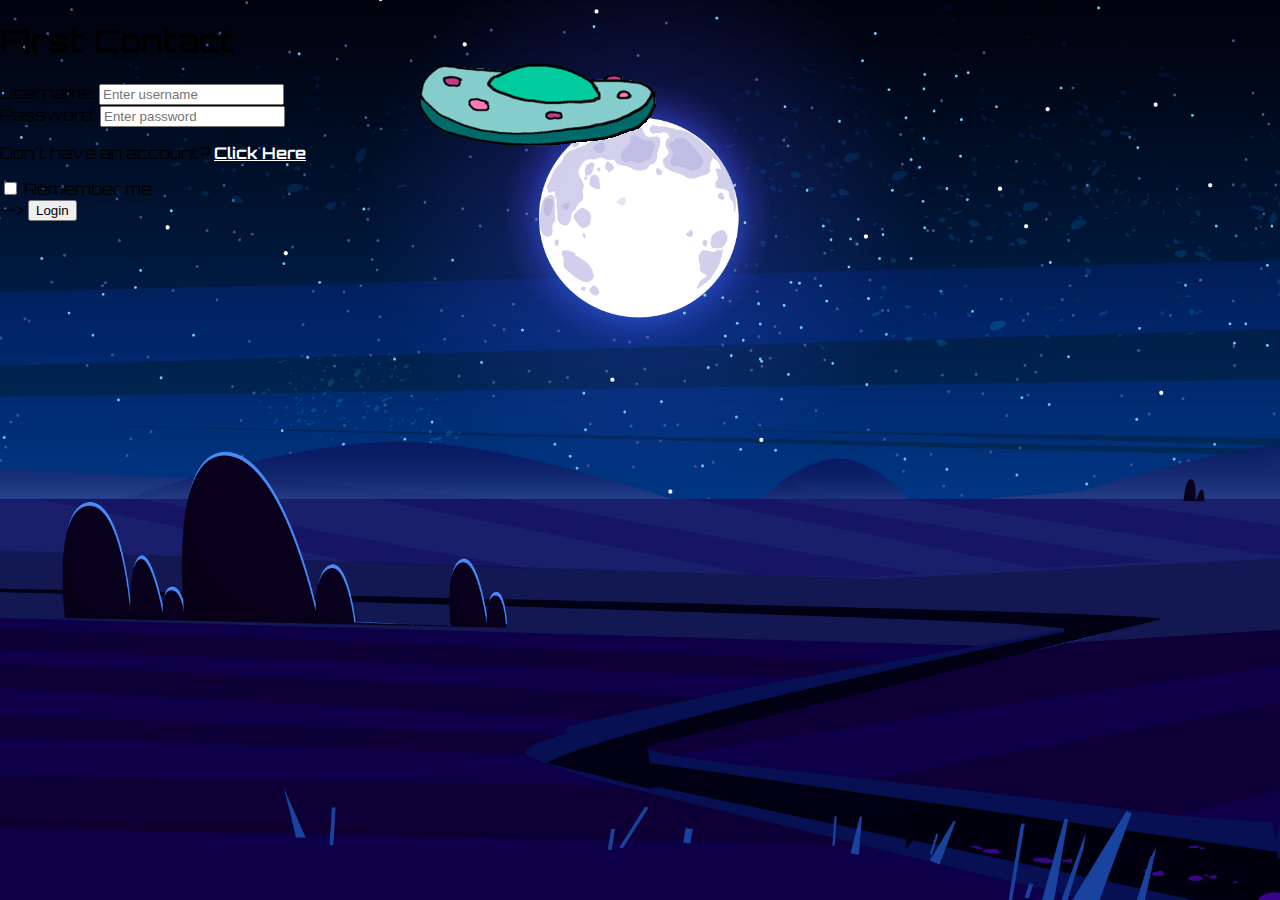
<file: index.html>
<!DOCTYPE html>
<html lang="en">
  <head>
    <meta charset="UTF-8" />
    <meta
      name="viewport"
      content="width=device-width, initial-scale=1.0"
    />
    <title>First Contact</title>
    <link rel="stylesheet" href="css/styles.css"></link>
    <link
      rel="stylesheet"
      href="https://stackpath.bootstrapcdn.com/bootstrap/5.0.0-alpha1/css/bootstrap.min.css"
      integrity="sha384-r4NyP46KrjDleawBgD5tp8Y7UzmLA05oM1iAEQ17CSuDqnUK2+k9luXQOfXJCJ4I"
      crossorigin="anonymous"
    />
    <link
      rel="preconnect"
      href="https://fonts.googleapis.com"
    />
    <link
      rel="preconnect"
      href="https://fonts.gstatic.com"
      crossorigin
    />
    <link
      href="https://fonts.googleapis.com/css2?family=Orbitron&display=swap"
      rel="stylesheet"
    />
    <script type="text/javascript" src="js/code.js"></script>

  </head>
  <body>
    <div
      id="intro"
    >
    
      <div
        class="container d-flex justify-content-center align-items-center"
        style="font-family: 'Orbitron', sans-serif"
      >
        <div class="mt-4 p-5 bg-secondary text-white rounded d-flex flex-column">
          <h1>First Contact</h1>
          <form>
            <div class="mb-3 mt-3">
              <label
                for="loginName"
                class="form-label"
                >Username:</label
              >
              <input
                type="Name"
                class="form-control"
                id="loginName"
                placeholder="Enter username"
              />
            </div>
            <div class="mb-3">
              <label
                for="loginPassword"
                class="form-label"
                >Password:</label
              >
              <input
                type="password"
                class="form-control"
                id="loginPassword"
                placeholder="Enter password"
              />
            </div>
            <div><p>Don't have an account? <a class="link-switch" href="register.html">Click Here</a></p></div>
            <div class="form-check mb-3">
              <label class="form-check-label">
                <input
                  class="form-check-input"
                  type="checkbox"
                  name="remember"
                />
                Remember me
              </label>
            </div>
           
          </form>
            </div> -->
           
          </form>
          <button
          type="button"
          id="loginButton"
          class="btn btn-primary"
          onclick="doLogin();"
        >
          Login
        </button>
        <span id="loginResult"></span>
        </div>
        <span><img style="position: fixed;"src="./images/giphy.gif" alt="Flying alien"/></span>
      </div>
    </div>

    <script
      src="https://cdn.jsdelivr.net/npm/popper.js@1.16.0/dist/umd/popper.min.js"
      integrity="sha384-Q6E9RHvbIyZFJoft+2mJbHaEWldlvI9IOYy5n3zV9zzTtmI3UksdQRVvoxMfooAo"
      crossorigin="anonymous"
    ></script>
    <script
      src="https://stackpath.bootstrapcdn.com/bootstrap/5.0.0-alpha1/js/bootstrap.min.js"
      integrity="sha384-oesi62hOLfzrys4LxRF63OJCXdXDipiYWBnvTl9Y9/TRlw5xlKIEHpNyvvDShgf/"
      crossorigin="anonymous"
    ></script>
  </body>
</html>
</file>
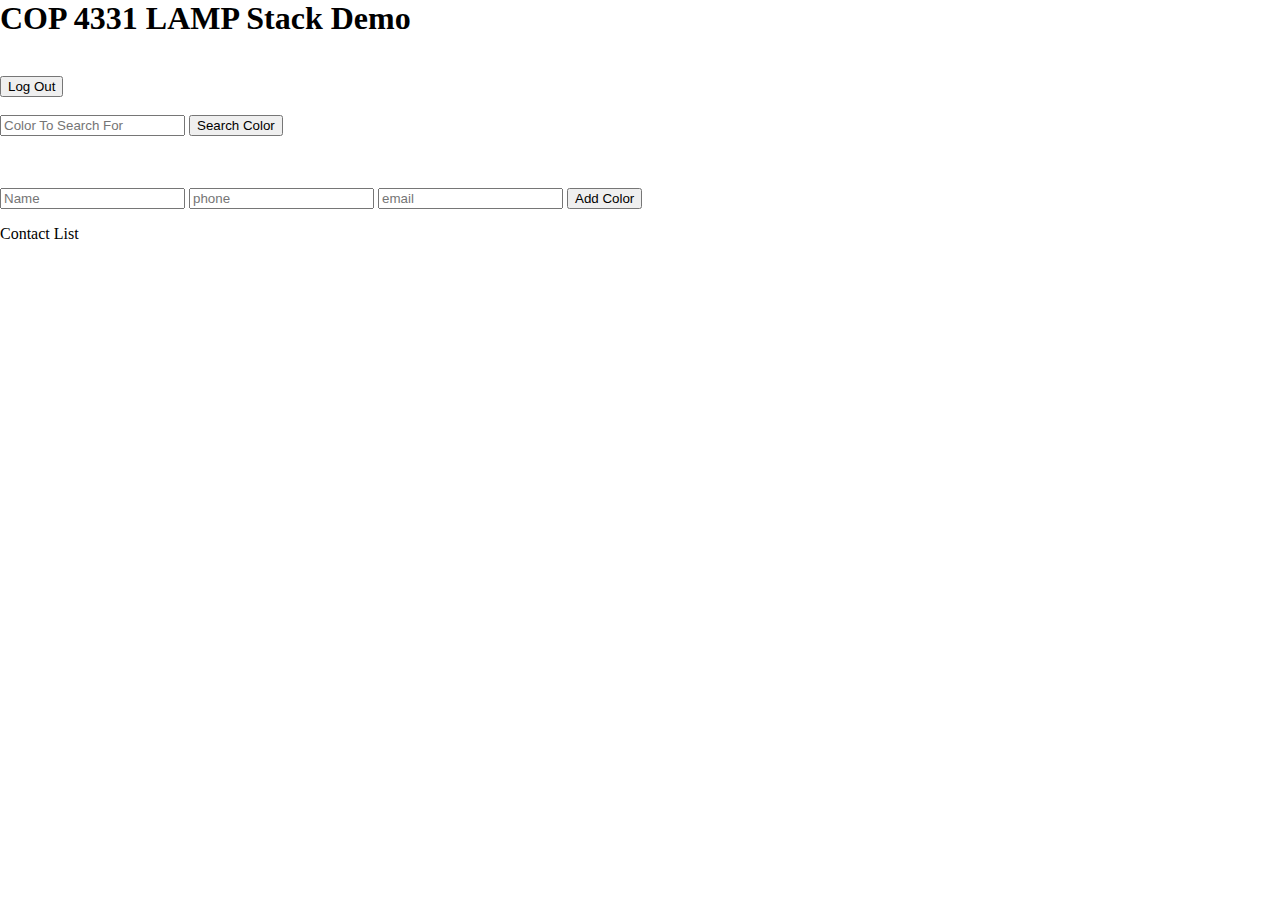
<file: color-old.html>
<html>
  <head>
    <title>COP 4331 LAMP Stack Demo</title>
    <script
      type="text/javascript"
      src="js/code.js"
    ></script>
    <link
      href="css/styles.css"
      rel="stylesheet"
    />
    <link
      href="https://fonts.googleapis.com/css?family=Ubuntu"
      rel="stylesheet"
    />

    <script type="text/javascript">
      document.addEventListener(
        'DOMContentLoaded',
        function () {
          readCookie();
          loadData();
        },
        false
      );
    </script>
  </head>
  <body>
    <h1 id="title">COP 4331 LAMP Stack Demo</h1>

    <div id="loggedInDiv">
      <span id="userName"></span><br />
      <button
        type="button"
        id="logoutButton"
        class="buttons"
        onclick="doLogout();"
      >
        Log Out
      </button>
    </div>

    <div id="accessUIDiv">
      <br />

      <input
        type="text"
        id="searchText"
        placeholder="Color To Search For"
      />
      <button
        type="button"
        id="searchColorButton"
        class="buttons"
        onclick="searchColor();"
      >
        Search Color</button
      ><br />
      <span id="colorSearchResult"></span>
      <p id="colorList"></p>
      <br /><br />

      <input
        type="text"
        id="newContactName"
        placeholder="Name"
      />
      <input
        type="text"
        id="phone"
        placeholder="phone"
      />
      <input
        type="text"
        id="email"
        placeholder="email"
      />
      <button
        type="button"
        id="addColorButton"
        class="buttons"
        onclick="addColor();"
      >
        Add Color</button
      ><br />
      <span id="colorAddResult"></span>
      <p>Contact List</p>
      <p id="contactList"></p>
    </div>
  </body>
</html>
</file>
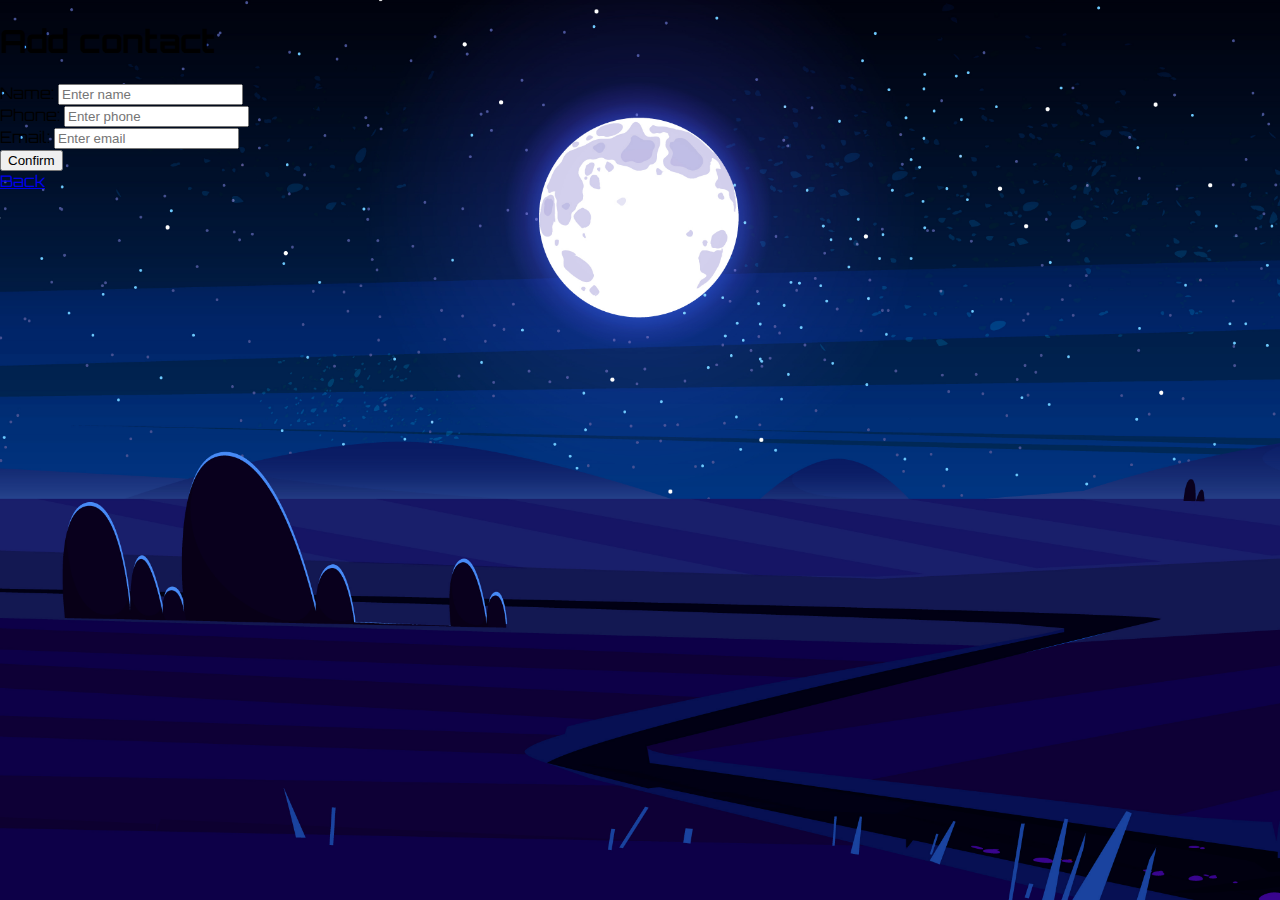
<file: color.html>
<!DOCTYPE html>
<html lang="en">
  <head>
    <title>First Contact</title>
    <meta charset="UTF-8" />
    <meta
      name="viewport"
      content="width=device-width, initial-scale=1.0"
    />
    <link rel="stylesheet" href="css/styles.css"></link>
    <link
      rel="stylesheet"
      href="https://stackpath.bootstrapcdn.com/bootstrap/5.0.0-alpha1/css/bootstrap.min.css"
      integrity="sha384-r4NyP46KrjDleawBgD5tp8Y7UzmLA05oM1iAEQ17CSuDqnUK2+k9luXQOfXJCJ4I"
      crossorigin="anonymous"
    />
    <link
      rel="preconnect"
      href="https://fonts.googleapis.com"
    />
    <link
      rel="preconnect"
      href="https://fonts.gstatic.com"
      crossorigin
    />
    <link
      href="https://fonts.googleapis.com/css2?family=Orbitron&display=swap"
      rel="stylesheet"
    />
    <script
      type="text/javascript"
      src="js/code.js"
    ></script>
    <link
      href="css/styles.css"
      rel="stylesheet"
    />
    <link
      href="https://fonts.googleapis.com/css?family=Ubuntu"
      rel="stylesheet"
    />

    <script type="text/javascript">
      document.addEventListener(
        'DOMContentLoaded',
        function () {
          readCookie();
          loadData();
        },
        false
      );
    </script>
  </head>
  <body>
    <div
      id="intro"
    >
      <div
        class="container d-flex justify-content-center align-items-center"
        style="font-family: 'Orbitron', sans-serif"
      >
        <div class="mt-4 p-5 bg-secondary text-white rounded d-flex flex-column">
          <h1>Add contact</h1>
          <form>
            <div class="mb-3 mt-3">
              <label
                for="newContactName"
                class="form-label"
                >Name:</label
              >
              <input
                type="Name"
                class="form-control"
                id="newContactName"
                placeholder="Enter name"
              />
            </div>

            <div class="mb-3">
              <label
                for="phone"
                class="form-label"
                >Phone:</label
              >
              <input
                type="Name"
                class="form-control"
                id="phone"
                placeholder="Enter phone"
              />
            </div>

            <div class="mb-3">
              <label
                for="email"
                class="form-label"
                >Email:</label
              >
              <input
                type="Name"
                class="form-control"
                id="email"
                placeholder="Enter email"
              />
            </div>
          </form>
    
    <div class="d-flex align-items-center justify-content-around mb-4">
      <button
        type="button"
        id="addColorButton"
        class="d-flex btn btn-primary w-48"
        onclick="addColor();"
      >
        Confirm
      </button><br />
      
      <a
        type="button"
        id="addColorButton"
        class="d-flex btn btn-primary w-48"
        href="contacts.html"
      >
        Back
      </a>
    </div>
          <span id="colorAddResult"></span>
    </div>
  </body>
</html>
</file>
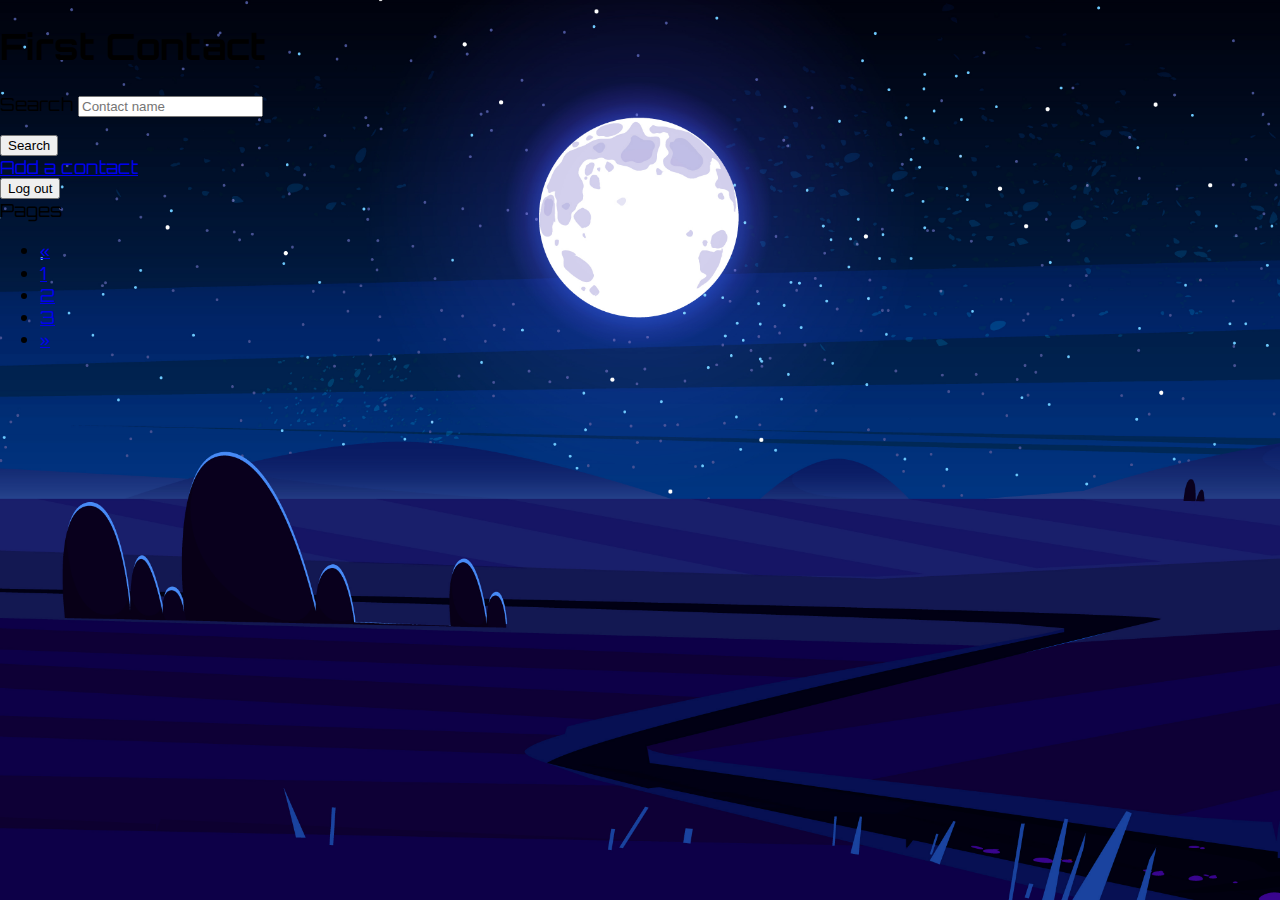
<file: contacts-old.html>
<!-- <!DOCTYPE html> -->
<html lang="en">
  <head>
    <meta charset="UTF-8" />
    <meta
      name="viewport"
      content="width=device-width, initial-scale=1.0"
    />
    <title>First Contact</title>
    <script
      type="text/javascript"
      src="js/code.js"
    ></script>
    <link rel="stylesheet" href="css/styles.css"></link>
    <link
      rel="stylesheet"
      href="https://stackpath.bootstrapcdn.com/bootstrap/5.0.0-alpha1/css/bootstrap.min.css"
      integrity="sha384-r4NyP46KrjDleawBgD5tp8Y7UzmLA05oM1iAEQ17CSuDqnUK2+k9luXQOfXJCJ4I"
      crossorigin="anonymous"
    />
    <link
      rel="preconnect"
      href="https://fonts.googleapis.com"
    />
    <link
      rel="preconnect"
      href="https://fonts.gstatic.com"
      crossorigin
    />
    <link
      href="https://fonts.googleapis.com/css2?family=Orbitron&display=swap"
      rel="stylesheet"
    />
    <script type="text/javascript">
      document.addEventListener(
        'DOMContentLoaded',
        function () {
          readCookie();
          loadData();
        },
        false
      );
    </script>
  </head>
  <body>
    <div
      id="intro-2"
      class="bg-image"
    >
      <div
        class="d-flex"
        style="font-family: 'Orbitron', sans-serif; font-size: large"
      >
        <div class="row">
          <div class="col-3 text-white rounded text-center w-100">
            <div
              class="d-flex align-items-center flex-column bg-secondary"
              style="height: 100vh"
            >
              <h1 class="mb-3 mt-3">First Contact</h1>
              <form action="/action_page.php">
                <div class="mt-3">
                  <label
                    for="searchText"
                    class="form-label"
                    >Search</label
                  >
                  <input
                    type="search"
                    class="form-control"
                    id="searchText"
                    placeholder="Contact name"
                    name="search"
                  />
                </div>
              </form>
              <div class="mt-3">
                <button
                  type="submit"
                  class="btn btn-primary"
                  onclick="searchColor();"
                >
                  Search
                </button>
              </div>
              <div class="mt-3">
                <a
                  type="submit"
                  class="btn btn-primary"
                  href="http://firstcontactme.site/color.html"
                >
                  Add a contact
                </a>
              </div>
              <div class="mt-3">
                <button
                  type="submit"
                  class="btn btn-primary"
                  onclick="doLogout();"
                >
                  Log out
                </button>
              </div>
              <nav
                aria-label="Page navigation example"
                class="mt-auto mb-5 align-items-center justify-content-center"
              >
                <div>Pages</div>
                <ul class="pagination">
                  <li class="page-item">
                    <a
                      class="page-link"
                      href="#"
                      aria-label="Previous"
                    >
                      <span aria-hidden="true">&laquo;</span>
                    </a>
                  </li>
                  <li class="page-item">
                    <a
                      class="page-link"
                      href="#"
                      >1</a
                    >
                  </li>
                  <li class="page-item">
                    <a
                      class="page-link"
                      href="#"
                      >2</a
                    >
                  </li>
                  <li class="page-item">
                    <a
                      class="page-link"
                      href="#"
                      >3</a
                    >
                  </li>
                  <li class="page-item">
                    <a
                      class="page-link"
                      href="#"
                      aria-label="Next"
                    >
                      <span aria-hidden="true">&raquo;</span>
                    </a>
                  </li>
                </ul>
              </nav>
            </div>
          </div>
          
          
          <!-- Contact Section -->
          <div class="col container fluid text-white">
            <!-- Contact Title -->
            <h1 class="mt-2 text-center">Contacts</h1>
            <div
              class="row"
              id="contactSection"
            ></div>
          </div>
        </div>
      </div>
    </div>
    <script
      src="https://cdn.jsdelivr.net/npm/popper.js@1.16.0/dist/umd/popper.min.js"
      integrity="sha384-Q6E9RHvbIyZFJoft+2mJbHaEWldlvI9IOYy5n3zV9zzTtmI3UksdQRVvoxMfooAo"
      crossorigin="anonymous"
    ></script>
    <script
      src="https://stackpath.bootstrapcdn.com/bootstrap/5.0.0-alpha1/js/bootstrap.min.js"
      integrity="sha384-oesi62hOLfzrys4LxRF63OJCXdXDipiYWBnvTl9Y9/TRlw5xlKIEHpNyvvDShgf/"
      crossorigin="anonymous"
    ></script>
  </body>
</html>
</file>
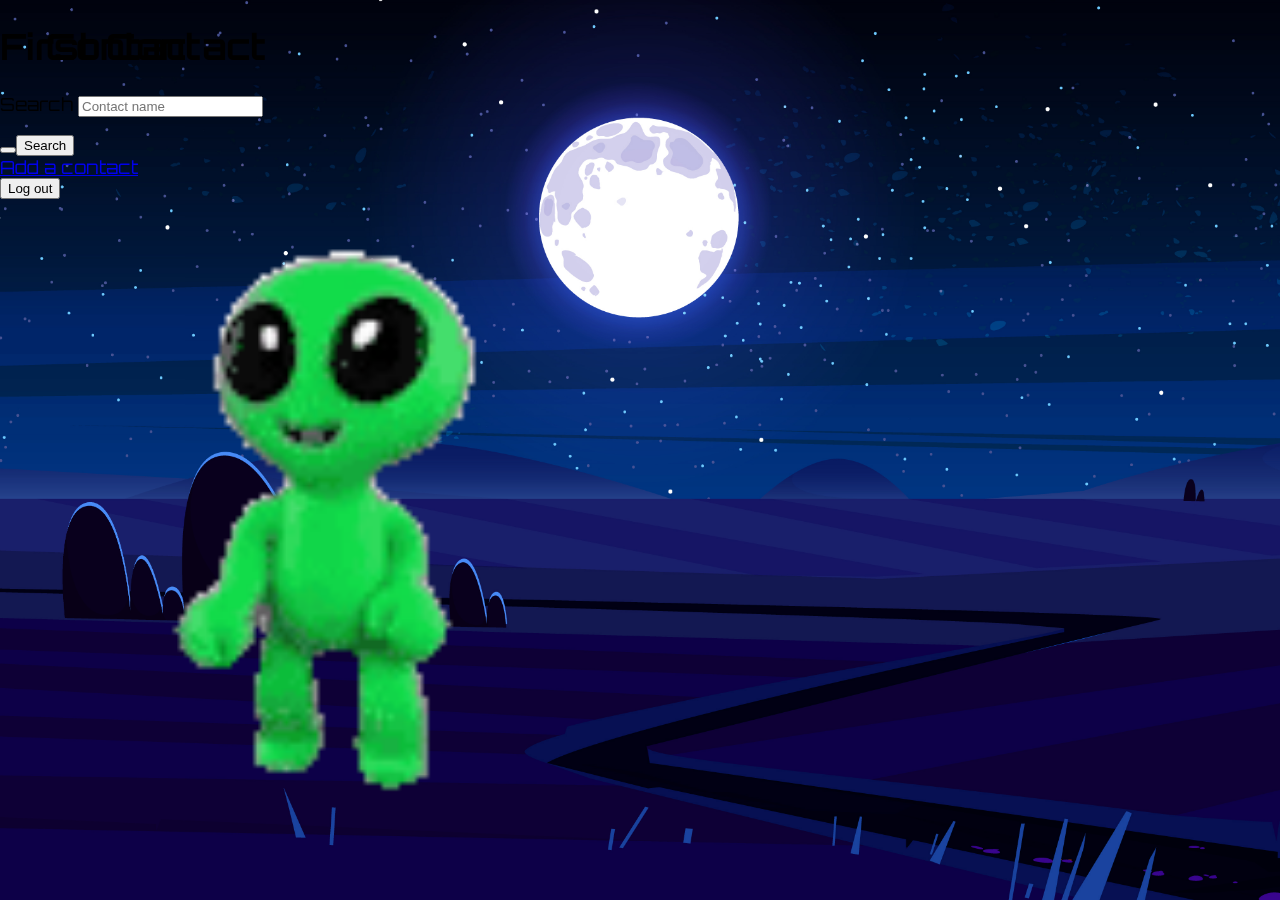
<file: contacts.html>
<html>
  <head>
    <meta charset="UTF-8" />
    <meta
      name="viewport"
      content="width=device-width, initial-scale=1.0"
    />
    <title>First Contact</title>
    <script
      type="text/javascript"
      src="js/code.js"
    ></script>
    <link rel="stylesheet" href="css/styles.css"></link>
    <link rel="stylesheet" href="css/styles.css"></link>
    <link
      rel="stylesheet"
      href="https://stackpath.bootstrapcdn.com/bootstrap/5.0.0-alpha1/css/bootstrap.min.css"
      integrity="sha384-r4NyP46KrjDleawBgD5tp8Y7UzmLA05oM1iAEQ17CSuDqnUK2+k9luXQOfXJCJ4I"
      crossorigin="anonymous"
    />
    <link
      rel="preconnect"
      href="https://fonts.googleapis.com"
    />
    <link
      rel="preconnect"
      href="https://fonts.gstatic.com"
      crossorigin
    />
    <link
      href="https://fonts.googleapis.com/css2?family=Orbitron&display=swap"
      rel="stylesheet"
    />
    <link rel="stylesheet" href="https://fonts.googleapis.com/icon?family=Material+Icons">
    <script type="text/javascript">
      document.addEventListener(
        'DOMContentLoaded',
        function () {
          readCookie();
          loadData();
        },
        false
      );
    </script>
  </head>
  <body>
    <div
      id="intro-2"
      class="bg-image"
    >
      <div
        class="d-flex"
        style="font-family: 'Orbitron', sans-serif; font-size: large"
      >
        <div class="row">
          <div class="col-3 text-white rounded text-center">
            <div
              class="d-flex align-items-center flex-column bg-secondary"
              style="height: 100vh"
            >
<body>
    <div class="text-white rounded text-center" style="width:25%;position:fixed; font-family: 'Orbitron', sans-serif;">
            <div class="d-flex align-items-center flex-column bg-secondary" style="height: 100vh">
              <h1 class="mb-3 mt-3">First Contact</h1>
              <form action="/action_page.php">
                <div class="mt-3">
                  <label for="searchTextText" class="form-label">Search</label>
                  <input type="search" class="form-control" id="searchTextText" placeholder="Contact name" name="search">
                </div>
              </form>
              <div class="mt-3">
                <button
                  type="submit"
                  class="btn btn-primary"
                  onclick="searchColor();"
                >
                <button type="submit" class="btn btn-primary shadow" onclick="searchColor();">
                  Search
                </button>
              </div>
              <div class="mt-3">
                <a type="submit" class="btn btn-primary shadow" href="http://firstcontactme.site/color.html">
                  Add a contact
                </a>
              </div>
              <div class="mt-3">
                <button type="submit" class="btn btn-primary shadow" onclick="doLogout();">
                  Log out
                </button>
              </div>
              <div class="mt-auto mb-5 ">
                <img src="alien.gif" style="width: 150%" alt="Dancing alien"/>
              </div>
            </div>
          </div>

      <div id="intro" class="bg-image" >
      <div class="d-flex" style="font-family: 'Orbitron', sans-serif; font-size: large; width:75%; margin-left: 25%; padding: 0; overflow-x:hidden;overflow-y:scroll">
        <div class="row">
          <div class="col-12 text-center text-white rounded ">
          <!-- Contact Section -->
          <div class="col-sm container fluid text-white">
            <!-- Contact Title -->
            <h1 class="mt-2 text-center">Contacts</h1>
            <div
              class="row d-flex justify-content-around"
              id="contactSection"
            ></div>
          </div>
              
            </div>

 
              </div>
      </div>
    </div>
    <script src="https://cdn.jsdelivr.net/npm/popper.js@1.16.0/dist/umd/popper.min.js" integrity="sha384-Q6E9RHvbIyZFJoft+2mJbHaEWldlvI9IOYy5n3zV9zzTtmI3UksdQRVvoxMfooAo" crossorigin="anonymous"></script>
    <script src="https://stackpath.bootstrapcdn.com/bootstrap/5.0.0-alpha1/js/bootstrap.min.js" integrity="sha384-oesi62hOLfzrys4LxRF63OJCXdXDipiYWBnvTl9Y9/TRlw5xlKIEHpNyvvDShgf/" crossorigin="anonymous"></script>
</body>
</html>
</file>
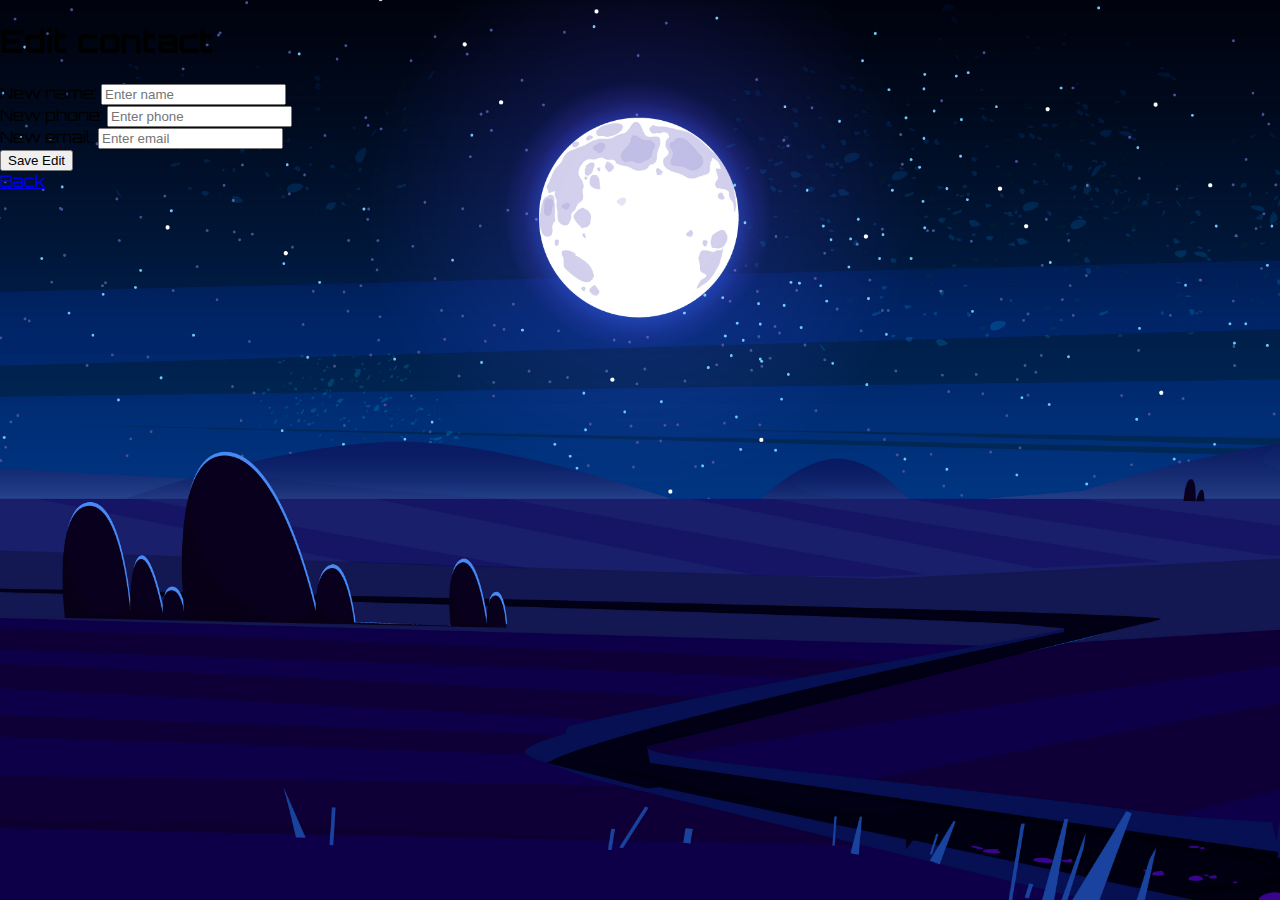
<file: edit.html>
<!DOCTYPE html>
<html lang="en">
  <head>
    <title>First Contact</title>
    <meta charset="UTF-8" />
    <meta
      name="viewport"
      content="width=device-width, initial-scale=1.0"
    />
    <link rel="stylesheet" href="css/styles.css"></link>
    <link
      rel="stylesheet"
      href="https://stackpath.bootstrapcdn.com/bootstrap/5.0.0-alpha1/css/bootstrap.min.css"
      integrity="sha384-r4NyP46KrjDleawBgD5tp8Y7UzmLA05oM1iAEQ17CSuDqnUK2+k9luXQOfXJCJ4I"
      crossorigin="anonymous"
    />
    <link
      rel="preconnect"
      href="https://fonts.googleapis.com"
    />
    <link
      rel="preconnect"
      href="https://fonts.gstatic.com"
      crossorigin
    />
    <link
      href="https://fonts.googleapis.com/css2?family=Orbitron&display=swap"
      rel="stylesheet"
    />
    <script
      type="text/javascript"
      src="js/code.js"
    ></script>
    <link
      href="css/styles.css"
      rel="stylesheet"
    />
    <link
      href="https://fonts.googleapis.com/css?family=Ubuntu"
      rel="stylesheet"
    />

    <script type="text/javascript">
      document.addEventListener(
        'DOMContentLoaded',
        function () {
          //readCookie();
          //loadData();
          // placeHolders();          
        },
        false

      );
    </script>
  </head>
  <body>
    <div
      id="intro"
    >
      <div
        class="container d-flex justify-content-center align-items-center"
        style="font-family: 'Orbitron', sans-serif"
      >
        <div class="mt-4 p-5 bg-secondary text-white rounded d-flex flex-column">
          <h1>Edit contact</h1>
          <form>
            <div class="mb-3 mt-3">
              <label
                for="newContactName"
                class="form-label"
                >New name:</label
              >
              <input
                type="Name"
                class="form-control"
                id="newContactName"
                placeholder="Enter name"
              />
            </div>

            <div class="mb-3">
              <label
                for="phone"
                class="form-label"
                >New phone:</label
              >
              <input
                type="Name"
                class="form-control"
                id="phone"
                placeholder="Enter phone"
              />
            </div>

            <div class="mb-3">
              <label
                for="email"
                class="form-label"
                >New email:</label
              >
              <input
                type="Name"
                class="form-control"
                id="email"
                placeholder="Enter email"
              />
            </div>
          </form>
      <div class="d-flex align-items-center justify-content-around">
      <button
        type="button"
        id="addColorButton"
        class="d-flex btn btn-primary w-48"
        onclick="editContact();"
      >
        Save Edit
      </button><br />

      <a
        type="button"
        id="addColorButton"
        class="d-flex btn btn-primary w-48"
        href="contacts.html"
      >
        Back
      </a>
    </div>
          <span id="editResult"></span>
    </div>
  </body>
</html>
</file>
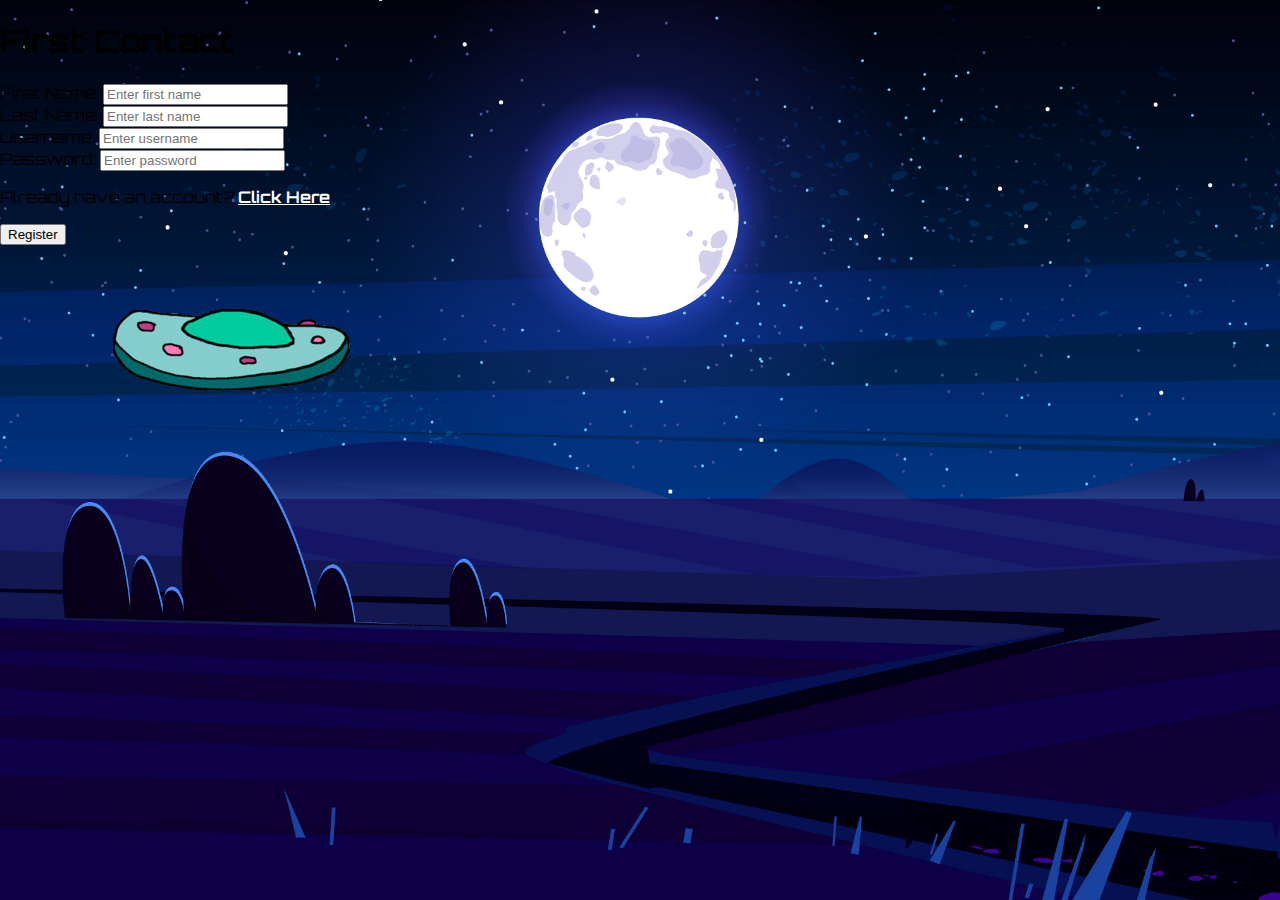
<file: register.html>
<!DOCTYPE html>
<html lang="en">
  <head>
    <meta charset="UTF-8" />
    <meta
      name="viewport"
      content="width=device-width, initial-scale=1.0"
    />
    <title>First Contact</title>
    <link rel="stylesheet" href="css/styles.css"></link>
    <link
      rel="stylesheet"
      href="https://stackpath.bootstrapcdn.com/bootstrap/5.0.0-alpha1/css/bootstrap.min.css"
      integrity="sha384-r4NyP46KrjDleawBgD5tp8Y7UzmLA05oM1iAEQ17CSuDqnUK2+k9luXQOfXJCJ4I"
      crossorigin="anonymous"
    />
    <link
      rel="preconnect"
      href="https://fonts.googleapis.com"
    />
    <link
      rel="preconnect"
      href="https://fonts.gstatic.com"
      crossorigin
    />
    <link
      href="https://fonts.googleapis.com/css2?family=Orbitron&display=swap"
      rel="stylesheet"
    />
    <script type="text/javascript" src="js/code.js"></script>

  </head>
  <body>
    <div
      id="intro"
    >
      <div
        class="container d-flex justify-content-center align-items-center"
        style="font-family: 'Orbitron', sans-serif"
      >
        <div class="mt-4 p-5 bg-secondary text-white rounded d-flex flex-column">
          <h1>First Contact</h1>
          <form>
            <div class="mb-3 mt-3">
              <label
                for="firstName"
                class="form-label"
                >First Name:</label
              >
              <input
                type="text"
                class="form-control"
                id="firstName"
                placeholder="Enter first name"
              />
            </div>
            <div class="mb-3 mt-3">
              <label
                for="lastName"
                class="form-label"
                >Last Name:</label
              >
              <input
                type="text"
                class="form-control"
                id="lastName"
                placeholder="Enter last name"
              />
            </div>
            <div class="mb-3 mt-3">
              <label
                for="userName"
                class="form-label"
                >Username:</label
              >
              <input
                type="text"
                class="form-control"
                id="userName"
                placeholder="Enter username"
              />
            </div>
            <div class="mb-3">
              <label
                for="loginPassword"
                class="form-label"
                >Password:</label
              >
              <input
                type="password"
                class="form-control"
                id="loginPassword"
                placeholder="Enter password"
              />
            </div>
            <div><p >Already have an account? <a class="link-switch" href="index.html">Click Here</a></p></div>
            <!-- <div class="form-check mb-3">
              <label class="form-check-label">
                <input
                  class="form-check-input"
                  type="checkbox"
                  name="remember"
                />
                Remember me
              </label>
            </div> -->
           
          </form>
          <button
          type="button"
          id="loginButton"
          class="btn btn-primary text-center justify-content-center align-items-center"
          onclick="doRegister();"
        >
          Register
        </button>
        <span id="loginResult"></span>
        </div>
        <span><img style="position: fixed;"src="./images/giphy.gif" alt="Flying alien"/></span>

      </div>
    </div>

    <script
      src="https://cdn.jsdelivr.net/npm/popper.js@1.16.0/dist/umd/popper.min.js"
      integrity="sha384-Q6E9RHvbIyZFJoft+2mJbHaEWldlvI9IOYy5n3zV9zzTtmI3UksdQRVvoxMfooAo"
      crossorigin="anonymous"
    ></script>
    <script
      src="https://stackpath.bootstrapcdn.com/bootstrap/5.0.0-alpha1/js/bootstrap.min.js"
      integrity="sha384-oesi62hOLfzrys4LxRF63OJCXdXDipiYWBnvTl9Y9/TRlw5xlKIEHpNyvvDShgf/"
      crossorigin="anonymous"
    ></script>
  </body>
</html>
</file>
<file: css/styles.css>
#intro,
#intro-2 {
  background-image: url('../images/nightbackground.jpg');
  background-repeat: round;
  height: auto;
  background-size: cover;
  background-repeat: no-repeat;
  width: 100%;
  height: 100vh;
  display: flex;
  overflow-x: hidden;
  background-attachment: fixed;
}

html,
body {
  height: 100vh;
  margin: 0px;
  overflow-x: hidden;
  font-family: 'Orbitron', sans-serif"
}

.link-switch {
  color: #fff;
  font-weight: bold;
}
.link-switch:hover {
  color: #000;
}

.editButton{
  width: 40%;
}
</file>
